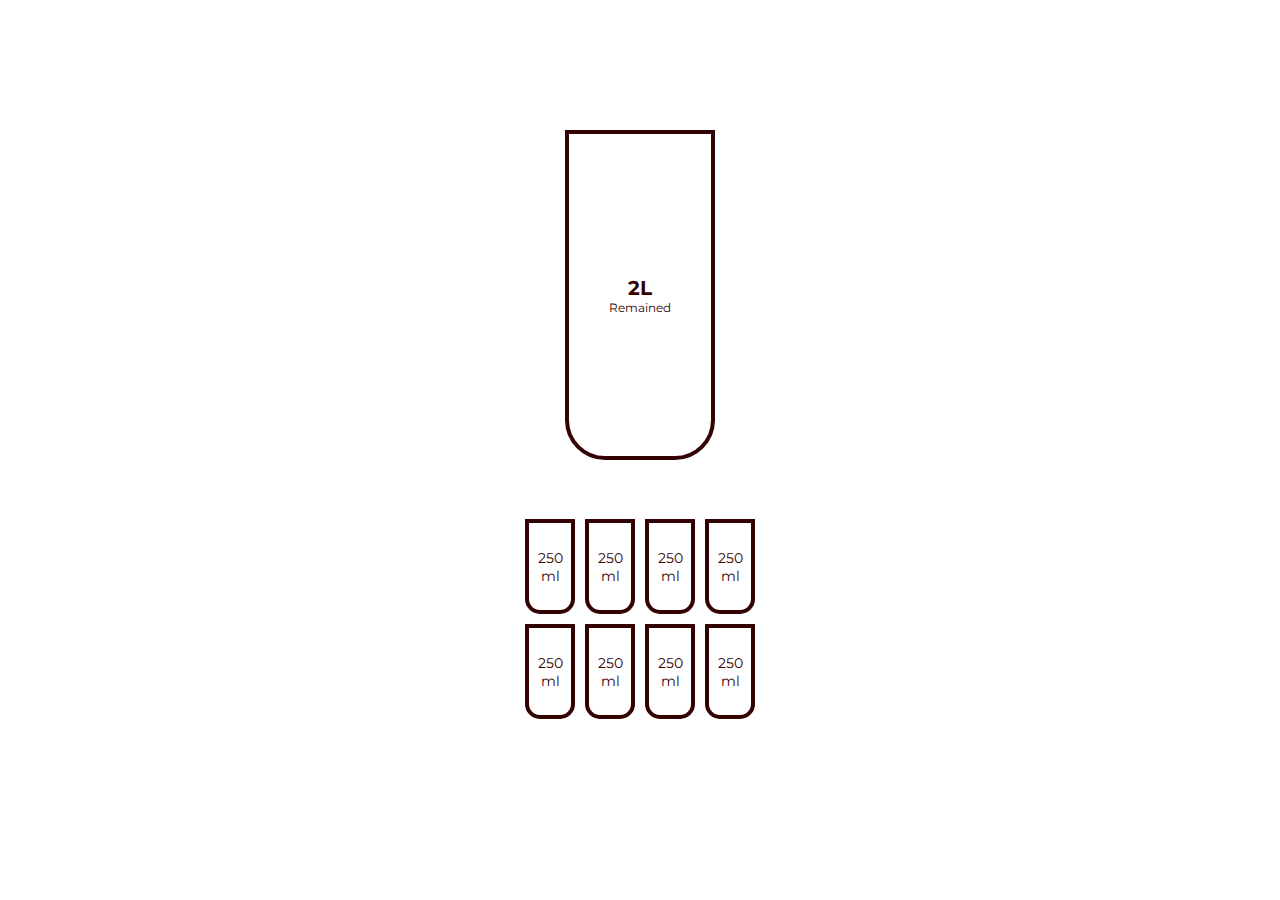
<file: Drink blood/index.html>
<!DOCTYPE html>
<html lang="en">
  <head>
    <meta charset="UTF-8" />
    <meta name="viewport" content="width=device-width, initial-scale=1.0" />
    <link rel="stylesheet" href="style.css" />
    <title>Drink Blood</title>
  </head>
  <body>
    <h1>Drink Blood</h1>
    <h3>Goal: 2 Liters</h3>

    <div class="cup">
      <div class="remained" id="remained">
        <span id="liters"></span>
        <small>Remained</small>
      </div>

      <div class="percentage" id="percentage"></div>
    </div>

    <p class="text">Select how many glasses of blood that you have drank</p>

    <div class="cups">
      <div class="cup cup-small">250 ml</div>
      <div class="cup cup-small">250 ml</div>
      <div class="cup cup-small">250 ml</div>
      <div class="cup cup-small">250 ml</div>
      <div class="cup cup-small">250 ml</div>
      <div class="cup cup-small">250 ml</div>
      <div class="cup cup-small">250 ml</div>
      <div class="cup cup-small">250 ml</div>
    </div>

    <script src="script.js"></script>
  </body>
</html>
</file>
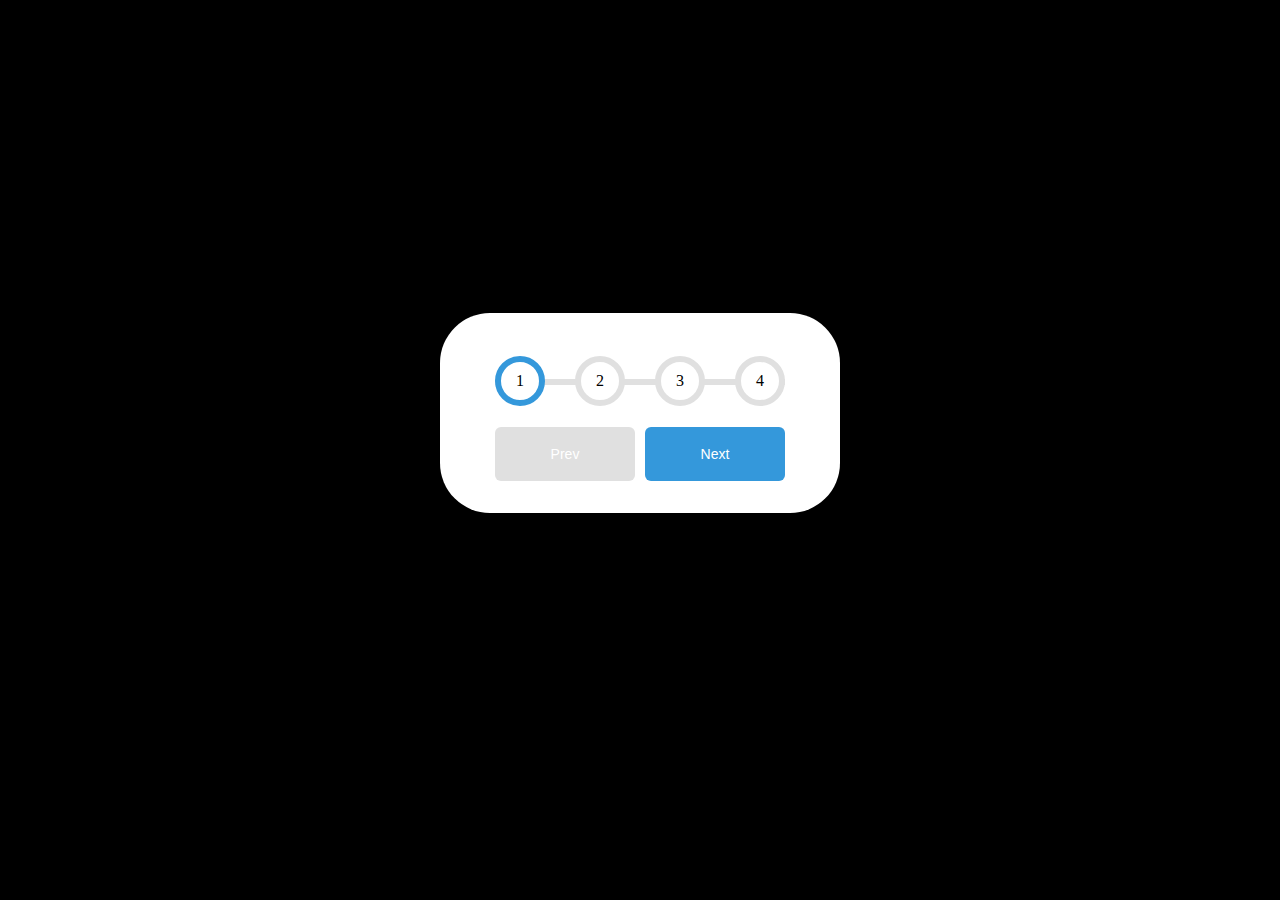
<file: Progress steps/index.html>
<!DOCTYPE html>
<html lang="en">
<head>
    <meta charset="UTF-8">
    <meta name="viewport" content="width=device-width, initial-scale=1.0">
    <title>Steps by process</title>
    <link href="./style.css" rel="stylesheet">
</head>
<body>
   <div class="container">
    <div class="progress-container">
        <div class="bar"></div>
        <div class="bar fill"></div>
        <div class="step active">1</div>
        <div class="step">2</div>
        <div class="step">3</div>
        <div class="step">4</div>
    </div>
    <button disabled id="prev">Prev</button>
     <button id="next">Next</button>
   </div>
</body>
<script src="./scrips.js"></script>
</html>
</file>
<file: Drink blood/style.css>
@import url('https://fonts.googleapis.com/css?family=Montserrat:400,600&display=swap');

:root {
    --border-color: #330202;
    --fill-color: #8a0303;
}

* {
  box-sizing: border-box;
}

body {

  color: #fff;
  font-family: 'Montserrat', sans-serif;
  display: flex;
  flex-direction: column;
  align-items: center;
  margin-bottom: 40px;
  background-image: url("https://img.freepik.com/free-photo/3d-grunge-room-interior-with-spotlight-smoky-atmosphere-background_1048-11333.jpg?w=1380&t=st=1690994116~exp=1690994716~hmac=3cfba94947e125a186baa55424513f52191c30ef4a8cc52ef3e7010de4b39517");
  background-repeat: no-repeat;
  background-size: cover;
  background-position: center;
}

h1 {
  margin: 10px 0 0;
}

h3 {
  font-weight: 400;
  margin: 10px 0;
}

.cup {
  background-color: #fff;
  border: 4px solid var(--border-color);
  color: var(--border-color);
  border-radius: 0 0 40px 40px;
  height: 330px;
  width: 150px;
  margin: 30px 0;
  display: flex;
  flex-direction: column;
  overflow: hidden;
}

.cup.cup-small {
  height: 95px;
  width: 50px;
  border-radius: 0 0 15px 15px;
  background-color: rgba(255, 255, 255, 0.9);
  cursor: pointer;
  font-size: 14px;
  align-items: center;
  justify-content: center;
  text-align: center;
  margin: 5px;
  transition: 0.3s ease;
}

.cup.cup-small.full {
  background-color: var(--fill-color);
  color: #fff;
}

.cups {
  display: flex;
  flex-wrap: wrap;
  align-items: center;
  justify-content: center;
  width: 280px;
}

.remained {
  display: flex;
  flex-direction: column;
  align-items: center;
  justify-content: center;
  text-align: center;
  flex: 1;
  transition: 0.3s ease;
}

.remained span {
  font-size: 20px;
  font-weight: bold;
}

.remained small {
  font-size: 12px;
}

.percentage {
  background-color: var(--fill-color);
  display: flex;
  align-items: center;
  justify-content: center;
  font-weight: bold;
  font-size: 30px;
  height: 0;
  transition: 0.3s ease;
}

.text {
  text-align: center;
  margin: 0 0 5px;
}
</file>
<file: Progress steps/style.css>
:root{
    --line-border-fill: #3498db;
    --line-border-empty: #e0e0e0;
}

*{
 box-sizing: border-box;   
}
body{
    background-color: black;
    display:flex;
    height: 90vh;
    justify-content: center;
    align-items: center;
}
.container{
    background-color: #fff;
    border-radius: 50px;
    width: 400px;
    height: 200px;
    text-align: center;

    display: grid;
     grid-template-areas:
     ". . . ."
     ". a a ."
     ". b c ."
     ". . . .";
  grid-gap: 10px;
}

.progress-container{
    max-width: 100%;
    display: flex;
    justify-content: space-between;
    align-self: center;
    grid-area: a;
    position: relative;
}

.container button:nth-child(2){
    grid-area: b;
}

.container button:nth-child(3){
    grid-area: c;
}

.step{
    border-radius: 50%;
    width: 50px;
    height: 50px;
    display: flex;
    justify-content: center;
    align-items: center;
    z-index: 2;
    border: 6px solid var(--line-border-empty);
    background-color: #fff;
    transition: 0.4s ease;
}
.step.active{
    border: 6px solid var(--line-border-fill);
}

.bar{
    position: absolute;
    top: 45%;
    width: 100%;
    height: 6px;
    background-color: var(--line-border-empty);
    z-index: 0;
    transition: 0.4s ease;
}
.fill{
    z-index: 1;
    background-color: var(--line-border-fill);
    width: 0;
}

.container button{
    color:#fff;
    border:0;
    border-radius: 6px;
    cursor: pointer;
    padding: 8px 30px;
    font-size: 14px;
    background-color: var(--line-border-fill);
}

.container button:disabled{
        background-color: var(--line-border-empty);
        cursor: not-allowed;
}
</file>
